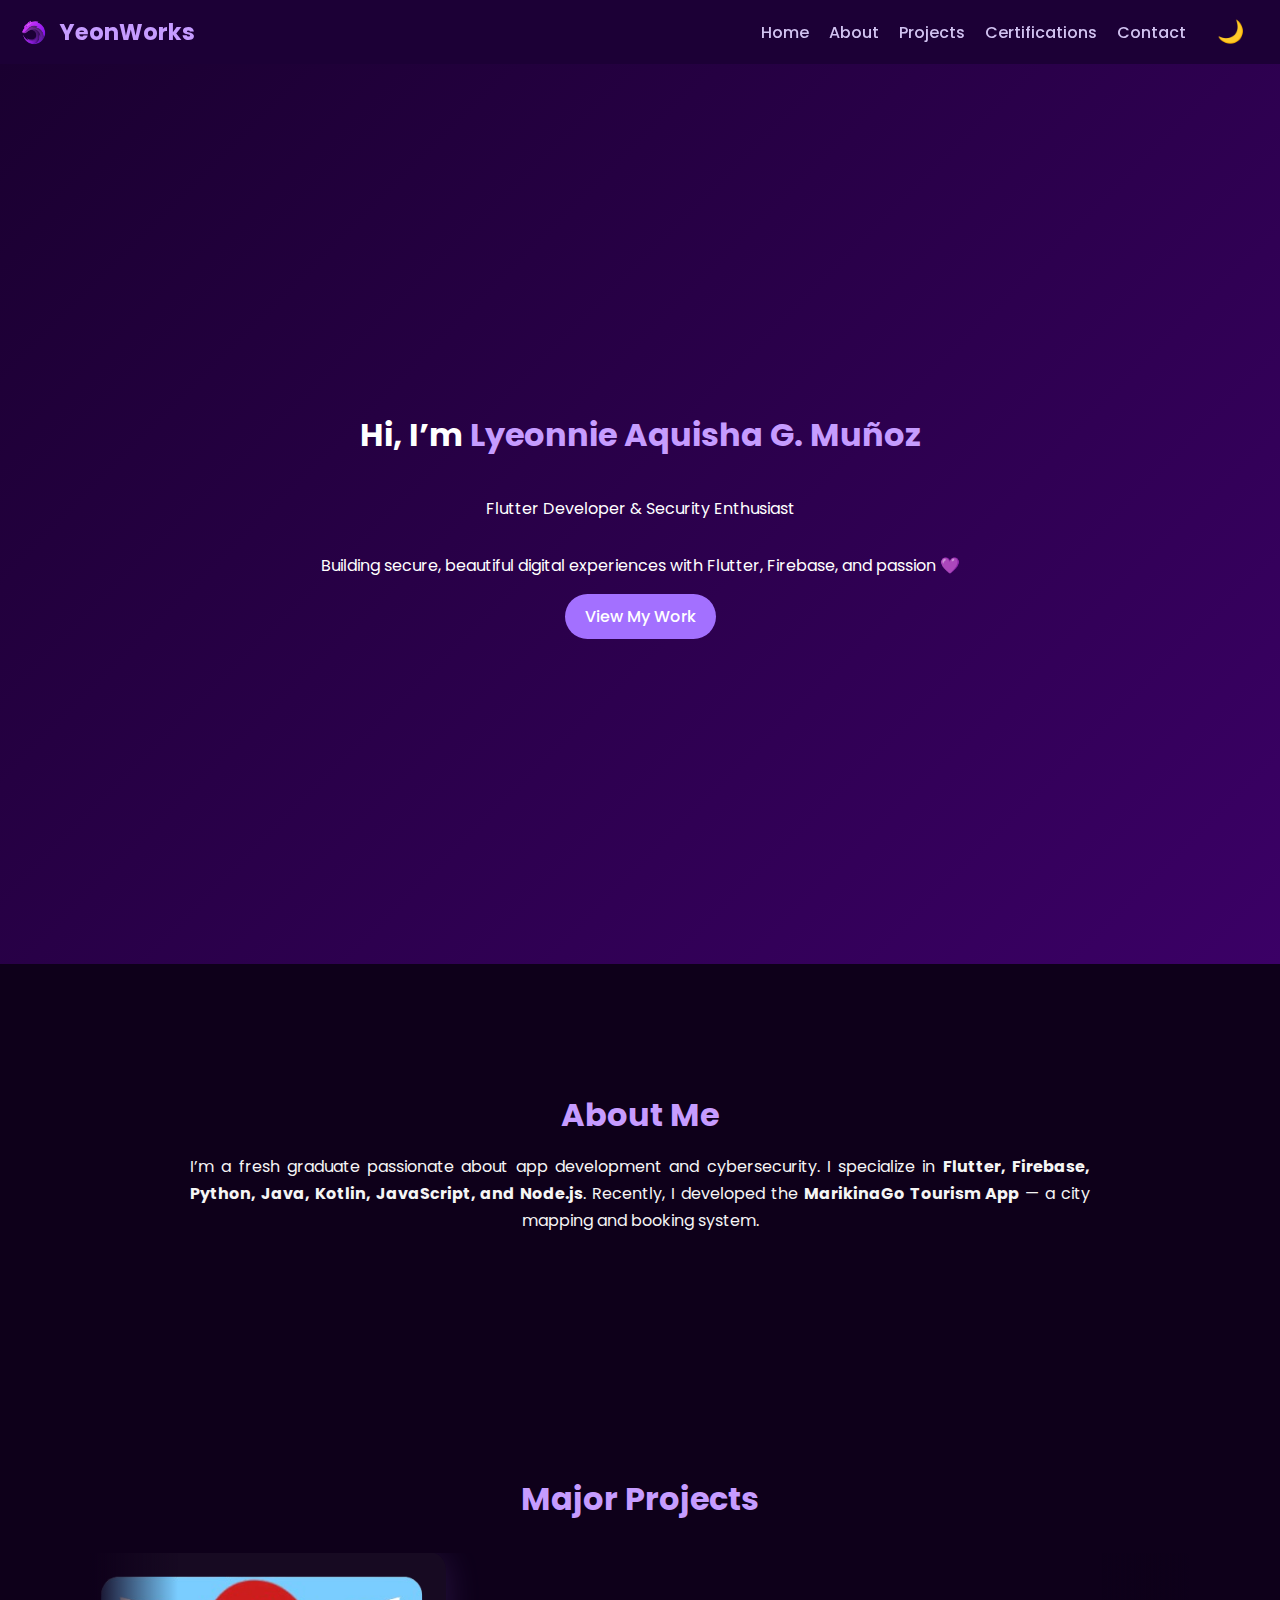
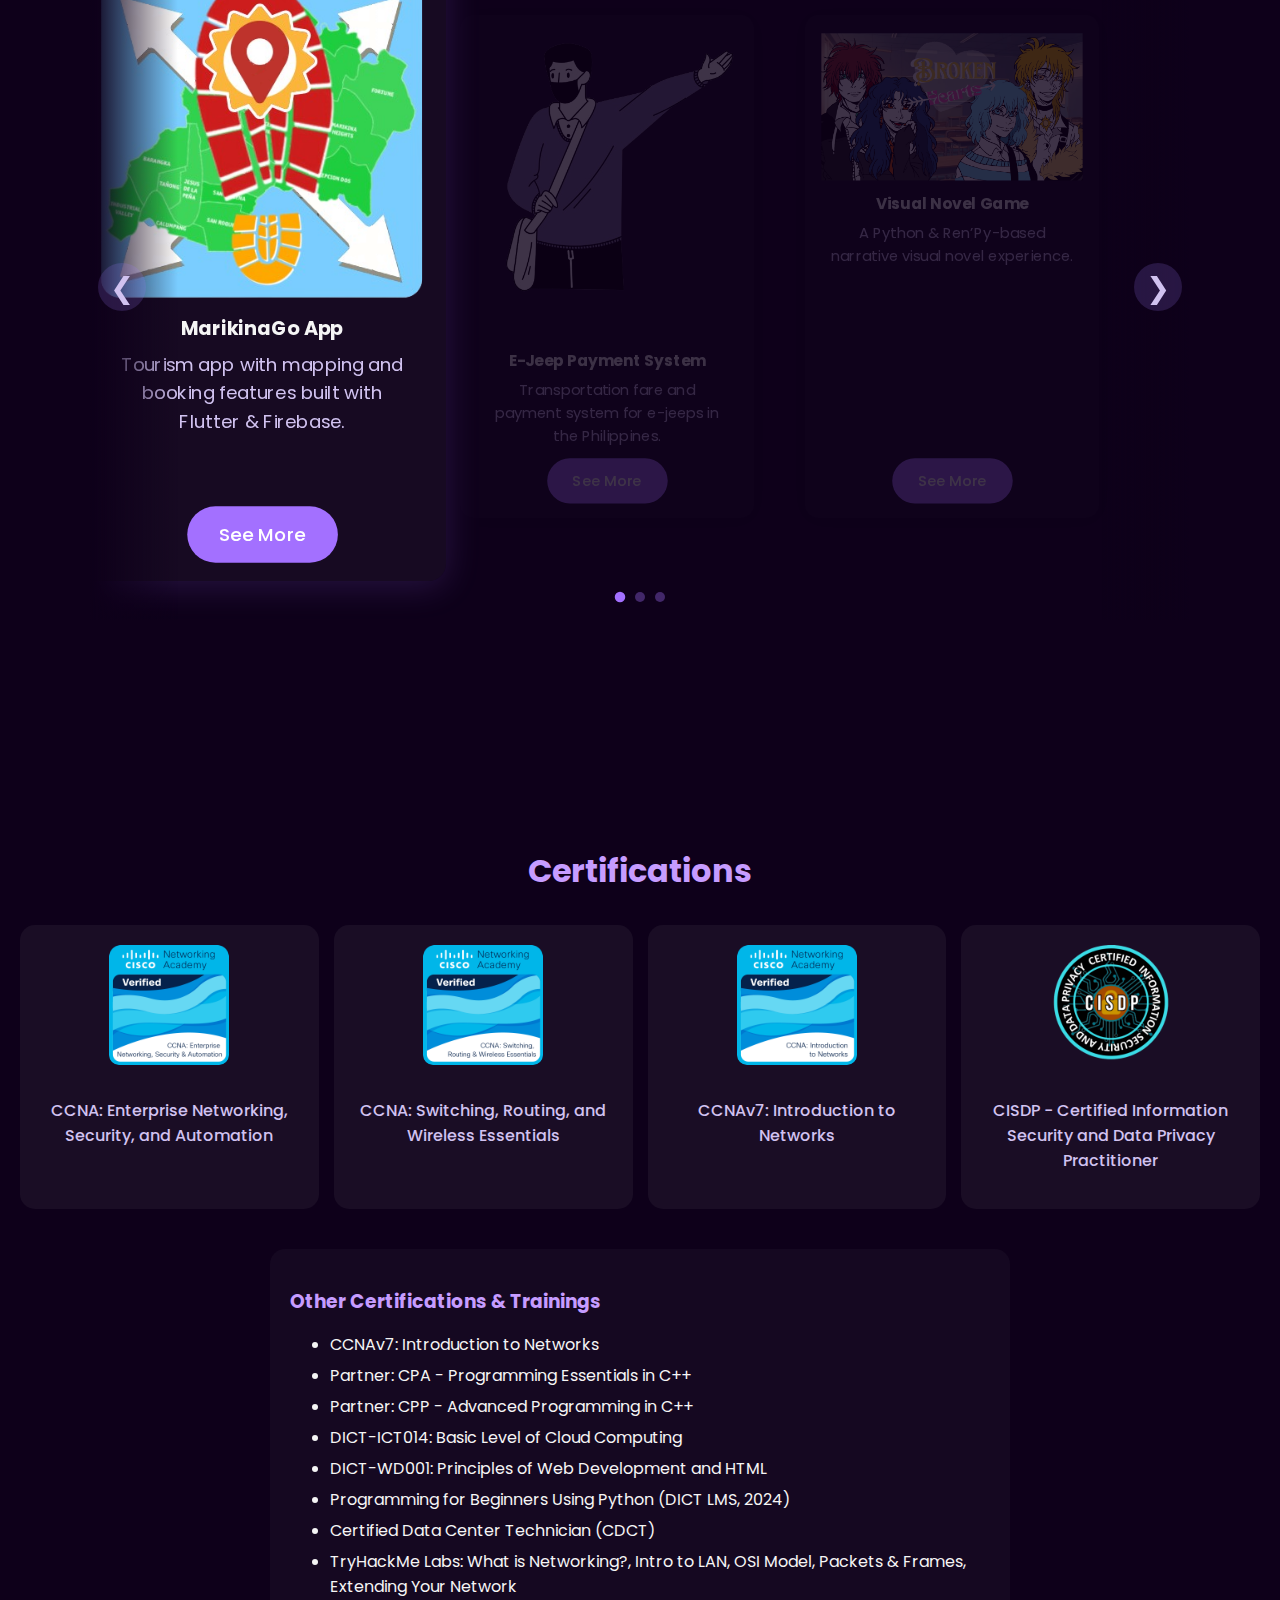
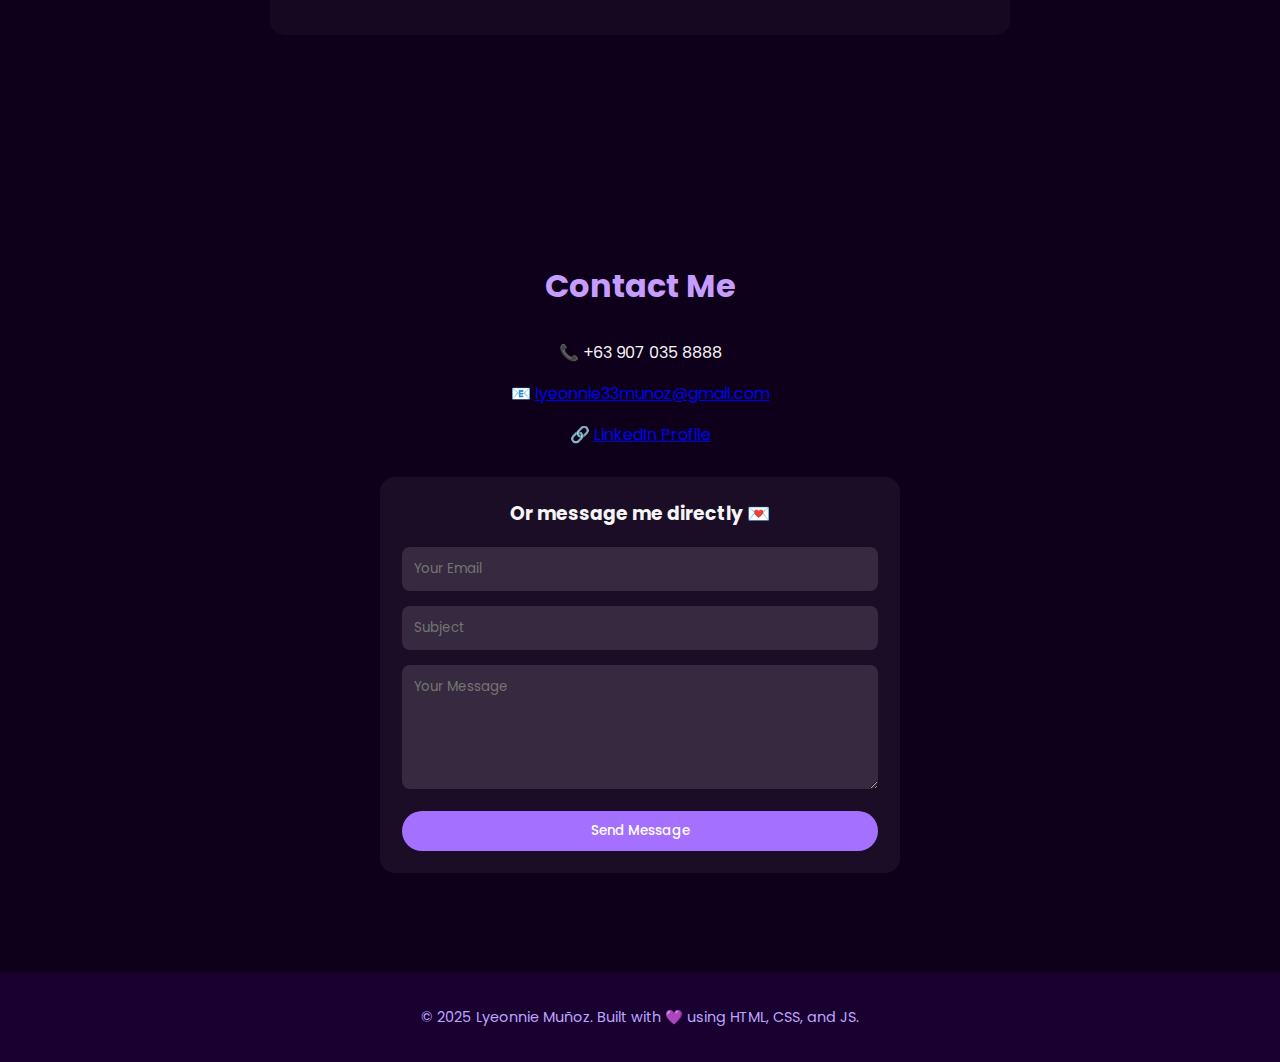
<file: index.html>
<!DOCTYPE html>
<html lang="en">
<head>
  <meta charset="UTF-8" />
  <meta name="viewport" content="width=device-width, initial-scale=1.0" />
  <title>Lyeonnie Muñoz | Portfolio</title>
  <link rel="stylesheet" href="style.css" />
</head>
<body>
  <header>
    <nav class="navbar">
<div class="logo">
  <img src="assets/logo-placeholder.png" alt="YeonWorks Logo" class="logo-img" />
  <span>YeonWorks</span>
</div>

  <div class="nav-right">
    <ul class="nav-links" id="navLinks">
      <li><a href="#home">Home</a></li>
      <li><a href="#about">About</a></li>
      <li><a href="#projects">Projects</a></li>
      <li><a href="#certifications">Certifications</a></li>
      <li><a href="#contact">Contact</a></li>
    </ul>

    <div class="nav-actions">
      <button id="theme-toggle" class="theme-toggle">🌙</button>
      <div class="hamburger" id="hamburger">
        <div class="bar"></div>
        <div class="bar"></div>
        <div class="bar"></div>
      </div>
    </div>
  </div>
</nav>

  </header>

  <section id="home" class="hero">
    <h1>Hi, I’m <span class="accent">Lyeonnie Aquisha G. Muñoz</span></h1>
    <p>Flutter Developer & Security Enthusiast</p>
    <p class="tagline">Building secure, beautiful digital experiences with Flutter, Firebase, and passion 💜</p>
    <a href="#projects" class="btn">View My Work</a>
  </section>

  <section id="about" class="section">
    <h2>About Me</h2>
    <p>
      I’m a fresh graduate passionate about app development and cybersecurity.
      I specialize in <b>Flutter, Firebase, Python, Java, Kotlin, JavaScript, and Node.js</b>.
      Recently, I developed the <b>MarikinaGo Tourism App</b> — a city mapping and booking system.
    </p>
  </section>

  <section id="projects" class="section">
    <h2>Major Projects</h2>
    <div class="carousel-container">
  <button class="carousel-arrow left">❮</button>

  <div class="carousel">
    <div class="project-card active">
      <img src="assets/projects/marikinago.png" alt="MarikinaGo App">
      <h3>MarikinaGo App</h3>
      <p>Tourism app with mapping and booking features built with Flutter & Firebase.</p>
      <a href="projects/marikinago.html" class="btn">See More</a>
    </div>

    <div class="project-card">
      <img src="assets/projects/ejeep.png" alt="E-Jeep Payment System">
      <h3>E-Jeep Payment System</h3>
      <p>Transportation fare and payment system for e-jeeps in the Philippines.</p>
      <a href="projects/ejeep.html" class="btn">See More</a>
    </div>

    <div class="project-card">
      <img src="assets/projects/visualnovel.png" alt="Visual Novel Game">
      <h3>Visual Novel Game</h3>
      <p>A Python & Ren’Py-based narrative visual novel experience.</p>
      <a href="projects/visualnovel.html" class="btn">See More</a>
    </div>
  </div>

  <button class="carousel-arrow right">❯</button>

  <div class="carousel-dots">
    <span class="active"></span>
    <span></span>
    <span></span>
  </div>
</div>


  </section>

  <section id="certifications" class="section">
  <h2>Certifications</h2>
  <div class="cert-grid">
    <a href="https://www.credly.com/badges/fef14601-dfd1-4364-8178-ea991b0795e4/public_url" target="_blank" class="cert-card">
      <img src="assets/badges/ccna-enterprise-networking-security-and-automation.png" alt="CCNA Enterprise Networking, Security, and Automation">
      <p>CCNA: Enterprise Networking, Security, and Automation</p>
    </a>

    <a href="https://www.credly.com/badges/077647c4-2a94-4a40-861d-9245d378d5bf/public_url" target="_blank" class="cert-card">
      <img src="assets/badges/ccna-switching-routing-and-wireless-essentials.1.png" alt="CCNA Switching, Routing, and Wireless Essentials">
      <p>CCNA: Switching, Routing, and Wireless Essentials</p>
    </a>

    <a href="https://www.credly.com/badges/02bd2f71-74cf-4b71-be91-9c55a202c896/public_url" target="_blank" class="cert-card">
      <img src="assets/badges/ccna-introduction-to-networks.png" alt="CCNAv7 Introduction to Networks">
      <p>CCNAv7: Introduction to Networks</p>
    </a>

    <a href="https://www.credly.com/badges/37d4c5c1-6c46-4b38-adcd-a6f8fc89d828/public_url" target="_blank" class="cert-card">
      <img src="assets/badges/certified-information-security-and-data-privacy-pra.png" alt="Certified Information Security and Data Privacy Practitioner">
      <p>CISDP - Certified Information Security and Data Privacy Practitioner</p>
    </a>
  </div>
    <div class="cert-list">
  <h3>Other Certifications & Trainings</h3>
  <ul>
    <li>CCNAv7: Introduction to Networks</li>
    <li>Partner: CPA - Programming Essentials in C++</li>
    <li>Partner: CPP - Advanced Programming in C++</li>
    <li>DICT-ICT014: Basic Level of Cloud Computing</li>
    <li>DICT-WD001: Principles of Web Development and HTML</li>
    <li>Programming for Beginners Using Python (DICT LMS, 2024)</li>
    <li>Certified Data Center Technician (CDCT)</li>
    <li>TryHackMe Labs: What is Networking?, Intro to LAN, OSI Model, Packets & Frames, Extending Your Network</li>
  </ul>
</div>

</section>

  <section id="contact" class="section">
    <h2>Contact Me</h2>
    <p>📞 +63 907 035 8888</p>
    <p>📧 <a href="mailto:lyeonnie33munoz@gmail.com">lyeonnie33munoz@gmail.com</a></p>
    <p>🔗 <a href="https://www.linkedin.com/in/lyeonnie-muñoz-4aa321286" target="_blank">LinkedIn Profile</a></p>
    <div class="contact-form">
  <h3>Or message me directly 💌</h3>
  <form action="https://formspree.io/f/mnngbber" method="POST">
    <input type="email" name="email" placeholder="Your Email" required />
    <input type="text" name="subject" placeholder="Subject" required />
    <textarea name="message" rows="5" placeholder="Your Message" required></textarea>
    <button type="submit" class="btn">Send Message</button>
  </form>
</div>

  </section>

  <footer>
    <p>© 2025 Lyeonnie Muñoz. Built with 💜 using HTML, CSS, and JS.</p>
  </footer>

  <script>

      const carousel = document.querySelector('.carousel');
const cards = document.querySelectorAll('.carousel .project-card');
const dots = document.querySelectorAll('.carousel-dots span');
const leftArrow = document.querySelector('.carousel-arrow.left');
const rightArrow = document.querySelector('.carousel-arrow.right');

let index = 0;

function updateCarousel() {
  cards.forEach((card, i) => {
    card.classList.toggle('active', i === index);
  });
  dots.forEach((dot, i) => {
    dot.classList.toggle('active', i === index);
  });

  const offset = -index * 300;
  carousel.style.transform = `translateX(${offset}px)`;
}

function nextSlide() {
  index = (index + 1) % cards.length;
  updateCarousel();
}

function prevSlide() {
  index = (index - 1 + cards.length) % cards.length;
  updateCarousel();
}

rightArrow.addEventListener('click', nextSlide);
leftArrow.addEventListener('click', prevSlide);
dots.forEach((dot, i) => dot.addEventListener('click', () => {
  index = i;
  updateCarousel();
}));

setInterval(nextSlide, 4000);
updateCarousel();


    // Hamburger menu toggle
    const hamburger = document.getElementById('hamburger');
    const navLinks = document.getElementById('navLinks');
    hamburger.addEventListener('click', () => {
      navLinks.classList.toggle('open');
      hamburger.classList.toggle('active');
    });

    document.querySelectorAll('.nav-links a').forEach(link => {
  link.addEventListener('click', () => {
    navLinks.classList.remove('open');
    hamburger.classList.remove('active');
  });
});


    // Theme toggle
    const toggleBtn = document.getElementById('theme-toggle');
  const body = document.body;
  
  toggleBtn.addEventListener('click', () => {
    body.classList.toggle('light-mode');
    toggleBtn.classList.add('spin');
    setTimeout(() => toggleBtn.classList.remove('spin'), 500);
    toggleBtn.textContent = body.classList.contains('light-mode') ? '☀️' : '🌙';
  });
  </script>
</body>
</html>
</file>
<file: style.css>
@import url('https://fonts.googleapis.com/css2?family=Poppins:wght@300;500;700&display=swap');
:root {
  --header-height: 64px;
  --card-gap: 25px;
  --accent: #c69cff;

  /* Core color variables ( USE ERBIWER) */
  --bg: #0e001a;
  --text: #f5f5f5;
  --muted: #d1c2f0;

  /* Panel / card backgrounds (adaptive) */
  --panel-bg: rgba(255,255,255,0.04);       /* default for dark mode */
  --panel-bg-strong: rgba(255,255,255,0.06);/* slightly stronger */
  --panel-text: #f5f5f5;
  --panel-border: rgba(255,255,255,0.06);

  --transition-fast: .22s;
}


body, html {
  margin: 0;
  padding: 0;
  overflow-x: hidden;
  scroll-behavior: smooth;
  box-sizing: border-box;
  font-family: 'Poppins', sans-serif;
}
body {
  background-color: var(--bg);
  color: var(--text);
  transition: background .4s, color .4s;
  padding-top: var(--header-height);
}

body.light-mode {
  /* Colors used by the page when light-mode is active */
  --bg: #faf6ff;
  --text: #2b004b;
  --muted: #3b0066;

  /* Make panels readable on light background */
  --panel-bg: rgba(255,255,255,0.96);
  --panel-bg-strong: rgba(255,255,255,0.98);
  --panel-text: #2b004b;
  --panel-border: rgba(0,0,0,0.06);

  background-color: var(--bg);
  color: var(--text);
}

body.light-mode .accent { color: #7b3fff; }
header {
  position: fixed;
  top: 0;
  left: 0;
  right: 0;
  height: var(--header-height);
  background: rgba(30,0,60,0.85);
  backdrop-filter: blur(10px);
  padding: 0 16px;
  z-index: 1000;
  display: flex;
  align-items: center;
}
body.light-mode header { background: rgba(230,220,255,0.85); }
.navbar {
  display:flex;
  align-items:center;
  width:100%;
  gap:12px;
  justify-content:space-between;
  min-width:0;
}
.logo {
  display:flex;
  align-items:center;
  gap:8px;
  color:#c69cff;
  font-weight:700;
  font-size:1.4rem;
}
.logo-img { width:35px; height:35px; border-radius:50%; object-fit:cover; }
body.light-mode .logo { color:#3b0066; }
.nav-right { display:flex; align-items:center; gap:20px; }
.nav-links {
  list-style:none;
  display:flex;
  gap:20px;
  margin:0;
  padding:0;
  flex:1 1 auto;
  justify-content:center;
  min-width:0;
  transition: all .25s ease;
}
.nav-links li { white-space:nowrap; }
.nav-links a {
  text-decoration: none;
  color: var(--muted);
  font-weight: 500;
  transition: color .25s;
}
.nav-links a:hover { color:#a370ff; }
.nav-actions { display:flex; align-items:center; gap:10px; flex:0 0 auto; z-index:1100; }
.hamburger {
  background: transparent;
  border: none;
  padding: 6px;
  margin-right: 6px;
  cursor: pointer;
  box-sizing: content-box;
  display: none;
}
.hamburger:focus { outline: none; }
.hamburger .bar {
  display:block;
  width:25px;
  height:3px;
  background-color:#d1c2f0;
  border-radius:5px;
  margin:4px 0;
  transition: all .3s ease;
}
body.light-mode .hamburger .bar { background-color:#3b0066; }
.theme-toggle {
  background:none;
  border:none;
  width:48px;
  height:48px;
  border-radius:10px;
  display:inline-flex;
  align-items:center;
  justify-content:center;
  color:#c69cff;
  cursor:pointer;
  margin-right:10px;
  flex-shrink:0;
  transform-origin:center;
  font-size:22px;
  transition: transform .55s cubic-bezier(.2,.8,.2,1), color .25s;
}
.theme-toggle:active { transform: scale(.98); }
body.light-mode .theme-toggle { color:#7b3fff; }
body.light-mode .nav-links a { color: #3b0066; }
body.light-mode .nav-links a:hover { color: #7b3fff; }
.hero {
  height:100vh;
  display:flex;
  flex-direction:column;
  justify-content:center;
  align-items:center;
  text-align:center;
  background:linear-gradient(135deg,#1a0030,#3b0066);
  color:#fff;
  padding:0 20px;
}
.accent { color:#c69cff; }
.btn {
  background-color:#a370ff;
  color:#fff;
  padding:10px 20px;
  border-radius:25px;
  text-decoration:none;
  font-weight:500;
  border:none;
  cursor:pointer;
  font-family:inherit;
  transition: background .3s;
}
.btn:hover { background-color:#8a50ff; }
.section { padding:100px 20px; text-align:center; }
.section h2 { color:#c69cff; font-size:2rem; margin-bottom:30px; }
body.light-mode .section h2 { color:#3b0066; }
body.light-mode .section p { color:#2b004b; }
body.light-mode .cert-list h3 { color:#3b0066; }
body.light-mode .cert-list li { color:#2b004b; }
section { scroll-margin-top: calc(var(--header-height) + 12px); }
/* About section: justified long-form intro (paste this directly after the `section { scroll-margin-top... }` rule) */
#about {
  display: block;
  padding-left: 6px;
  padding-right: 6px;
}

#about p {
  text-align: justify;
  hyphens: auto;
  line-height: 1.7;
  max-width: 900px;
  margin: 0.9rem auto;
  color: inherit;
  font-size: 1rem;
  widows: 2;
  orphans: 2;
}

/* Make the last line align nicely on capable browsers for a nicer rhythm */
@supports (text-align-last: center) {
  #about p { text-align-last: center; }
}

/* Slight spacing tweak for the about heading */
#about h2 { margin-bottom: 0.6rem; }


.projects-grid { display:grid; grid-template-columns:repeat(auto-fit,minmax(250px,1fr)); gap:20px; }
.project-card {
  background: var(--panel-bg);
  color: var(--panel-text);
  padding: 20px 18px 28px;
  border-radius: 15px;
  transition: transform .3s, background .3s;
  box-sizing: border-box;
  min-height: 420px;
  display:flex;
  flex-direction:column;
  align-items:stretch;
}
.project-card h3 { margin:12px 0 6px; text-align:left; }
.project-card p {
  margin: 0 0 12px;
  color: var(--panel-text);
  flex:1 0 auto; 
  text-align:left; 
}
.project-card .btn { align-self:center; padding:12px 28px; font-size:1rem; }
.project-card:hover { transform: translateY(-5px); background: rgba(255,255,255,0.12); }
.cert-grid { display:grid; grid-template-columns:repeat(auto-fit,minmax(250px,1fr)); gap:15px; }
.cert-card { background: rgba(255,255,255,0.05); padding:20px; border-radius:15px; text-align:center; color:#f5f5f5; text-decoration:none; transition: transform .3s, background .3s; }
.cert-card img { width:120px; margin-bottom:10px; border-radius:10px; }
.cert-card p { color:#d1c2f0; font-weight:500; }
body.light-mode .cert-card { background: rgba(235,230,255,0.95); color:#1a0030; }
body.light-mode .cert-card p { color:#3b0066; }
body.light-mode .project-card { background: rgba(255,255,255,0.96); color:#2b004b; }
body.light-mode .project-card p { color:#2b004b; }
body.light-mode .project-card .btn { background:#7b3fff; color:#fff; }
footer { background:#1a0030; text-align:center; padding:20px 0; color:#bca6ff; font-size:.9rem; }
body.light-mode footer { background:#e7dbff; color:#3b0066; }
.contact-form {
  margin-top:30px;
  width:min(100%,520px);
  margin-inline:auto;
  background: rgba(255,255,255,0.05);
  padding:22px;
  border-radius:15px;
  box-sizing:border-box;
}
.contact-form h3 { margin-top:0; }
.contact-form input, .contact-form textarea {
  width:100%;
  padding:12px;
  margin-bottom:15px;
  border:none;
  border-radius:8px;
  background: rgba(255,255,255,0.12);
  color:#fff;
  box-sizing:border-box;
  font-family:inherit;
}
.contact-form button { width:100%; font-family:inherit; }
body.light-mode .contact-form { background: rgba(235,230,255,0.95); }
body.light-mode .contact-form input, body.light-mode .contact-form textarea { background:#fff; color:#1a0030; }
.cert-list { margin-top:40px; text-align:left; max-width:700px; margin-inline:auto; background: rgba(255,255,255,0.03); padding:20px; border-radius:15px; }
.cert-list h3 { color:#c69cff; margin-bottom:10px; }
.cert-list li { margin-bottom:6px; }

.carousel-container {
  position: relative;
  width: 100%;
  max-width: 1100px;
  margin: 0 auto;
  overflow: hidden;
  padding: 40px 12px 80px;
  display: block; /* CHANGE THIS TO BLOCK! */
  justify-content: center;
  align-items: center;
  box-sizing: border-box;
}

/* fade edges adapt to mode */
.carousel-container::before,
.carousel-container::after {
  content:"";
  position:absolute;
  top:0;
  bottom:0;
  width:8%;
  pointer-events:none;
  z-index:4;
}
.carousel-container::before { left:0; background: linear-gradient(to right, rgba(14,0,26,1), rgba(14,0,26,0)); }
.carousel-container::after { right:0; background: linear-gradient(to left, rgba(14,0,26,1), rgba(14,0,26,0)); }
body.light-mode .carousel-container::before { left:0; background: linear-gradient(to right, rgba(250,246,255,1), rgba(250,246,255,0)); }
body.light-mode .carousel-container::after { right:0; background: linear-gradient(to left, rgba(250,246,255,1), rgba(250,246,255,0)); }


.carousel {
  display: flex;
  flex-direction: row;
  align-items: stretch;
  gap: var(--card-gap);
  justify-content: flex-start;
  will-change: transform;
  transition: transform .55s cubic-bezier(.22,.9,.28,1);
  width: auto; /* CHANGE THIS TO AUTO! */
  /* Prevent wrapping! */
  flex-wrap: nowrap;
}

.carousel .project-card {
  width: 320px;
  flex: 0 0 320px;
  border-radius: 15px;
  transition: 
    transform .35s cubic-bezier(.22,.9,.28,1),
    opacity .35s cubic-bezier(.22,.9,.28,1);
  overflow: visible;
  display: flex;
  flex-direction: column;
  box-sizing: border-box;
  padding-bottom: 16px;
  min-height: 380px;
  box-shadow: 0 2px 24px 0 rgba(80,30,120,0.08);
  opacity: 0.45;
  z-index: 1;
  pointer-events: none;
}

.carousel .project-card.prev,
.carousel .project-card.next {
  opacity: 0.7;
  transform: scale(.97);
  z-index: 2;
}

.carousel .project-card.active {
  opacity: 1;
  transform: scale(1.15);
  z-index: 3;
  pointer-events: auto;
  box-shadow: 0 4px 30px 0 rgba(160,112,255,0.18);
}

.carousel .project-card:not(.active):not(.prev):not(.next) {
  opacity: 0.2;
  transform: scale(.92);
  z-index: 1;
}

.img-wrap {
  width: 100%;
  height: 220px;
  display: flex;
  align-items: center;
  justify-content: center;
  overflow: hidden;
  border-radius: 10px;
  background: linear-gradient(180deg, rgba(255,255,255,0.02), rgba(255,255,255,0));
}
.img-wrap img {
  max-width: 100%;
  max-height: 100%;
  object-fit: contain;
  display: block;
}
.carousel .project-card h3 { font-size: 1.05rem; margin: 12px 0 6px; text-align: center; }
.carousel .project-card p { padding: 0 10px; margin: 0 0 12px; color: #d1c2f0; text-align: center; }

/* arrows */
.carousel-arrow {
  position:absolute;
  top:50%;
  transform:translateY(-50%);
  background: rgba(160,120,255,0.18);
  border:none;
  color:#d1c2f0;
  font-size:1.8rem;
  cursor:pointer;
  border-radius:50%;
  width:48px;
  height:48px;
  line-height:48px;
  text-align:center;
  transition: background .25s, color .25s;
  z-index:5;
}
.carousel-arrow:hover { background: rgba(160,120,255,0.36); }
.carousel-arrow.left { left:8px; }
.carousel-arrow.right { right:8px; }
body.light-mode .carousel-arrow { background: rgba(0,0,0,0.12); color:#3b0066; }
body.light-mode .carousel-arrow:hover { background: rgba(0,0,0,0.18); }

/* dots */
.carousel-dots {
  position:absolute;
  bottom:18px;
  left:50%;
  transform:translateX(-50%);
  display:flex;
  gap:10px;
  z-index:6;
}
.carousel-dots span { width:10px; height:10px; border-radius:50%; background:#a370ff; opacity:.35; cursor:pointer; transition:opacity .25s, transform .2s; }
.carousel-dots span.active { opacity:1; transform:scale(1.05); }

/* Responsive for mobile/short screen devices*/
@media (max-width: 900px) {
  .carousel .project-card {
    width: 260px;
    flex: 0 0 260px;
    min-height: 320px;
  }
}
@media (max-width:768px) {
  .navbar {
    flex-direction: row;
    align-items: center;
    width: 100%;
    gap: 4px;
    min-width: 0;
  }
  .logo { font-size: 1.1rem; }
  .nav-right { gap: 4px; }
  .nav-links {
  position: fixed;
  top: var(--header-height);
  right: -100%;
  background: var(--panel-bg);
    flex-direction:column;
    align-items:flex-start;
    width:250px;
    padding:20px;
    border-radius:10px 0 0 10px;
    transition:right .35s ease;
    z-index:9999;
    gap: 18px;
  }
  .nav-links.open { right:0; }
  header { overflow: visible; }
  .hamburger { display:block; }
  .theme-toggle { display: inline-flex; margin-right:0; }
  .hamburger.active .bar:nth-child(1) { transform: rotate(45deg) translateY(8px); transform-origin:center; }
  .hamburger.active .bar:nth-child(2) { opacity:0; }
  .hamburger.active .bar:nth-child(3) { transform: rotate(-45deg) translateY(-8px); transform-origin:center; }
body.light-mode .nav-links { background: var(--panel-bg); }
.carousel-container {
    max-width: 100vw;
    padding: 24px 2vw 60px;
    display: block; 
  }
  .carousel {
    gap: 0;
    flex-direction: row;
    justify-content: flex-start;
    padding-left: 0;
    will-change: transform;
    width: auto; 
    flex-wrap: nowrap;
  }
  .carousel .project-card {
    width: 92vw;
    flex: 0 0 92vw;
    margin-right: 0;
    min-height: 320px;
    padding-bottom: 20px;
    box-shadow: 0 2px 16px 0 rgba(80,30,120,0.10);
    opacity: 0;
    pointer-events: none;
    transform: scale(.90);
  }
  .carousel .project-card.active {
    opacity: 1;
    transform: scale(1.08);
    pointer-events: auto;
    z-index: 2;
  }
  .carousel .project-card.prev,
  .carousel .project-card.next,
  .carousel .project-card:not(.active):not(.prev):not(.next) {
    opacity: 0;
    z-index: 1;
  }
  .img-wrap { height: 220px; }
  .carousel-container::before, .carousel-container::after { width:12%; }
  .carousel-arrow { width:38px; height:38px; font-size:1.2rem; line-height:38px;}
  .carousel-dots { bottom:8px; gap:8px; }
  .contact-form { width: calc(100% - 32px); padding:18px; }
}

/* --- Project detail page styles --- */
.project-header {
  position: fixed;
  top: 64px; /* header height from :root */
  left: 0;
  right: 0;
  display:flex;
  justify-content:flex-start;
  padding:8px 20px;
  z-index:900;
}
.project-header .back-link {
  color: inherit;
  text-decoration: none;
  font-weight: 600;
  background: var(--panel-bg);
  padding: 8px 12px;
  border-radius: 8px;
  border: 1px solid var(--panel-border);
}


.project-page {
  max-width:1200px;
  margin: calc(var(--header-height) + 20px) auto 60px;
  display: grid;
  grid-template-columns: 1fr 320px;
  gap: 32px;
  padding: 28px 20px;
  box-sizing: border-box;
  align-items: start;
}

.project-main {
  background: transparent;
}

.project-title { font-size: 2rem; margin: 0 0 8px; color: var(--accent, #c69cff); }
.project-subtext {
  color: var(--muted);
  margin: 0 0 8px;
  font-weight: 500;
}
.project-sep {
  margin: 12px 0 8px;
  border: none;
  height: 1px;
  background: var(--panel-border);
}
.project-meta { color: #aaa; font-size: .95rem; margin-bottom: 14px; }

.project-body p { line-height:1.7; margin-bottom: 1rem; color:inherit; max-width: 900px; }

.project-gallery {
  display: grid;
  grid-template-columns: repeat(auto-fit, minmax(180px, 1fr));
  gap: 12px;
  margin-top: 12px;
}
.project-gallery img {
  width:100%;
  height:160px;
  object-fit:cover;
  border-radius:10px;
  box-shadow: 0 6px 22px rgba(0,0,0,0.25);
  cursor: pointer;
}

/* Project files list */
.project-files { list-style: none; padding:0; margin: 0 0 20px; }
.project-files li { margin-bottom: 8px; }
.project-files a { color: inherit; text-decoration:underline; }

/* Sidebar */
.project-sidebar {
  position: sticky;
  top: calc(var(--header-height) + 80px);
  padding: 16px;
  border-left: 1px solid var(--panel-border);
  align-self: start;
  border-radius: 8px;
  background: var(--panel-bg);
  color: var(--panel-text);
  box-sizing: border-box;
  transition: background-color var(--transition-fast) ease, color var(--transition-fast) ease, border-color var(--transition-fast) ease;
  /* subtle elevation so content reads on top of hero */
  box-shadow: 0 6px 18px rgba(0,0,0,0.12);
}

.project-sidebar h3 { margin-top: 0; color: var(--accent, #c69cff); }

@media (max-width: 980px) {
  .project-page { grid-template-columns: 1fr; margin-top: calc(var(--header-height) + 36px); }
  .project-sidebar {
    position: relative;
    border-left: none;
    border-top: 1px solid var(--panel-border);
    margin-top: 24px;
    padding-top: 18px;
  }
  .project-gallery img { height: 220px; }
}

/* --- Lightbox viewer with right-side details & nav --- */
.lightbox {
  position: fixed;
  inset: 0;
  display: grid;
  place-items: center;
  background: rgba(6,6,10,0.7);
  z-index: 2200;
  opacity: 0;
  pointer-events: none;
  transition: opacity .22s ease;
}

.lightbox.open {
  opacity: 1;
  pointer-events: auto;
}

/* content layout: image area + side panel */
.lightbox-content {
  display: flex;
  gap: 18px;
  align-items: center;
  justify-content: center;
  max-width: calc(100vw - 72px);
  max-height: calc(100vh - 72px);
  width: min(1200px, 100%);
  box-sizing: border-box;
  padding: 12px;
}

/* image container */
.lightbox-figure {
  flex: 1 1 auto;
  display: flex;
  align-items: center;
  justify-content: center;
  max-height: 100%;
  min-width: 320px;
}

.lightbox-img {
  max-width: 100%;
  max-height: 100%;
  object-fit: contain;
  border-radius: 8px;
  box-shadow: 0 20px 60px rgba(0,0,0,0.6);
  display: block;
  background: #111;
}

/* right-side panel */
.lightbox-panel {
  width: 340px;
  flex: 0 0 340px;
  background: var(--panel-bg);
  padding: 14px;
  border-radius: 10px;
  color: var(--panel-text);
  box-sizing: border-box;
  z-index: 2250;
  display: flex;
  flex-direction: column;
  gap: 10px;
  border: 1px solid var(--panel-border);
  backdrop-filter: blur(6px);
  transition: background-color var(--transition-fast) ease, color var(--transition-fast) ease, border-color var(--transition-fast) ease;
}

/* badge at top */
.lightbox-badge {
  display: inline-block;
  background: var(--panel-bg-strong);
  padding: 6px 10px;
  border-radius: 8px;
  font-weight: 600;
  font-size: .95rem;
  align-self: flex-end;
  color: var(--panel-text);
  border: 1px solid var(--panel-border);
  backdrop-filter: blur(6px);
}

.lightbox-panel-title, .lightbox-desc { color: var(--panel-text); }

/* panel title & desc */
.lightbox-panel-title { margin: 6px 0 0; font-size: 1.05rem; }
.lightbox-desc {
  color: var(--panel-text);
  font-size: .95rem;
  line-height: 1.45;
  margin-top: 6px;
}


/* open image link */
.lightbox-panel-actions { margin-top: auto; }
.lightbox-openlink {
  display:inline-block;
  padding:10px 12px;
  border-radius:8px;
  text-decoration:none;
  background: rgba(160,112,255,0.15);
  color: inherit;
  font-weight:600;
}

/* Prev/Next buttons at image edges */
.lightbox-nav {
  background: rgba(255,255,255,0.04);
  border: none;
  width: 56px;
  height: 56px;
  border-radius: 999px;
  font-size: 30px;
  cursor: pointer;
  color: inherit;
  display: inline-flex;
  align-items: center;
  justify-content: center;
  z-index: 2260;
}

.lightbox-prev { margin-right: 6px; }
.lightbox-next { margin-left: 6px; }

/* close button top-left */
.lightbox-close {
  position: fixed;
  top: 18px;
  left: 18px;
  background: rgba(255,255,255,0.04);
  border: none;
  padding: 8px 12px;
  border-radius: 8px;
  font-size: 18px;
  cursor: pointer;
  z-index: 2300;
  color: inherit;
}

/* responsive: stack panel under image on small screens */
@media (max-width: 920px) {
  .lightbox-content { flex-direction: column; gap: 12px; max-width: calc(100vw - 32px); }
  .lightbox-panel { width: 100%; flex: 0 0 auto; }
  .lightbox-nav { width: 44px; height: 44px; font-size: 22px; }
  .lightbox-close { top: 12px; left: 12px; }
}



/* Hero banner: fixed height, cover, and readable overlay */
.project-hero {
  position: relative;
  width: 100%;
  border-radius: 12px;
  overflow: hidden;
  margin-bottom: 18px;
  display: block;
  box-shadow: 0 10px 40px rgba(0,0,0,0.25);
}

.project-hero-img {
  width: 100%;
  height: 260px;            /* desktop hero height - tweak as needed */
  object-fit: cover;       /* crop to fill while preserving center */
  display: block;
  transform-origin: center;
  transition: transform .6s ease;
}

.project-hero:hover .project-hero-img {
  transform: scale(1.03);
}

/* stronger bottom-to-top gradient so white text remains readable */
.project-hero-overlay {
  position: absolute;
  inset: 0;
  background: linear-gradient(to top,
    rgba(0,0,0,0.75) 0%,
    rgba(0,0,0,0.35) 40%,
    rgba(0,0,0,0.0) 100%);
  display: flex;
  align-items: flex-end;
  padding: 20px;
  box-sizing: border-box;
}

/* Responsive: smaller hero on phones */
@media (max-width: 780px) {
  .project-hero-img { height: 170px; }
  .project-hero { margin-bottom: 12px; }
}


.project-footer {
  background: var(--panel-bg-strong);
  color: var(--panel-text);
  text-align: center;
  padding: 20px 0;
  font-size: .9rem;
}


.project-hero-text {
  color: var(--text);
}
.project-hero-text .project-subtext {
  color: var(--muted);
}
</file>
